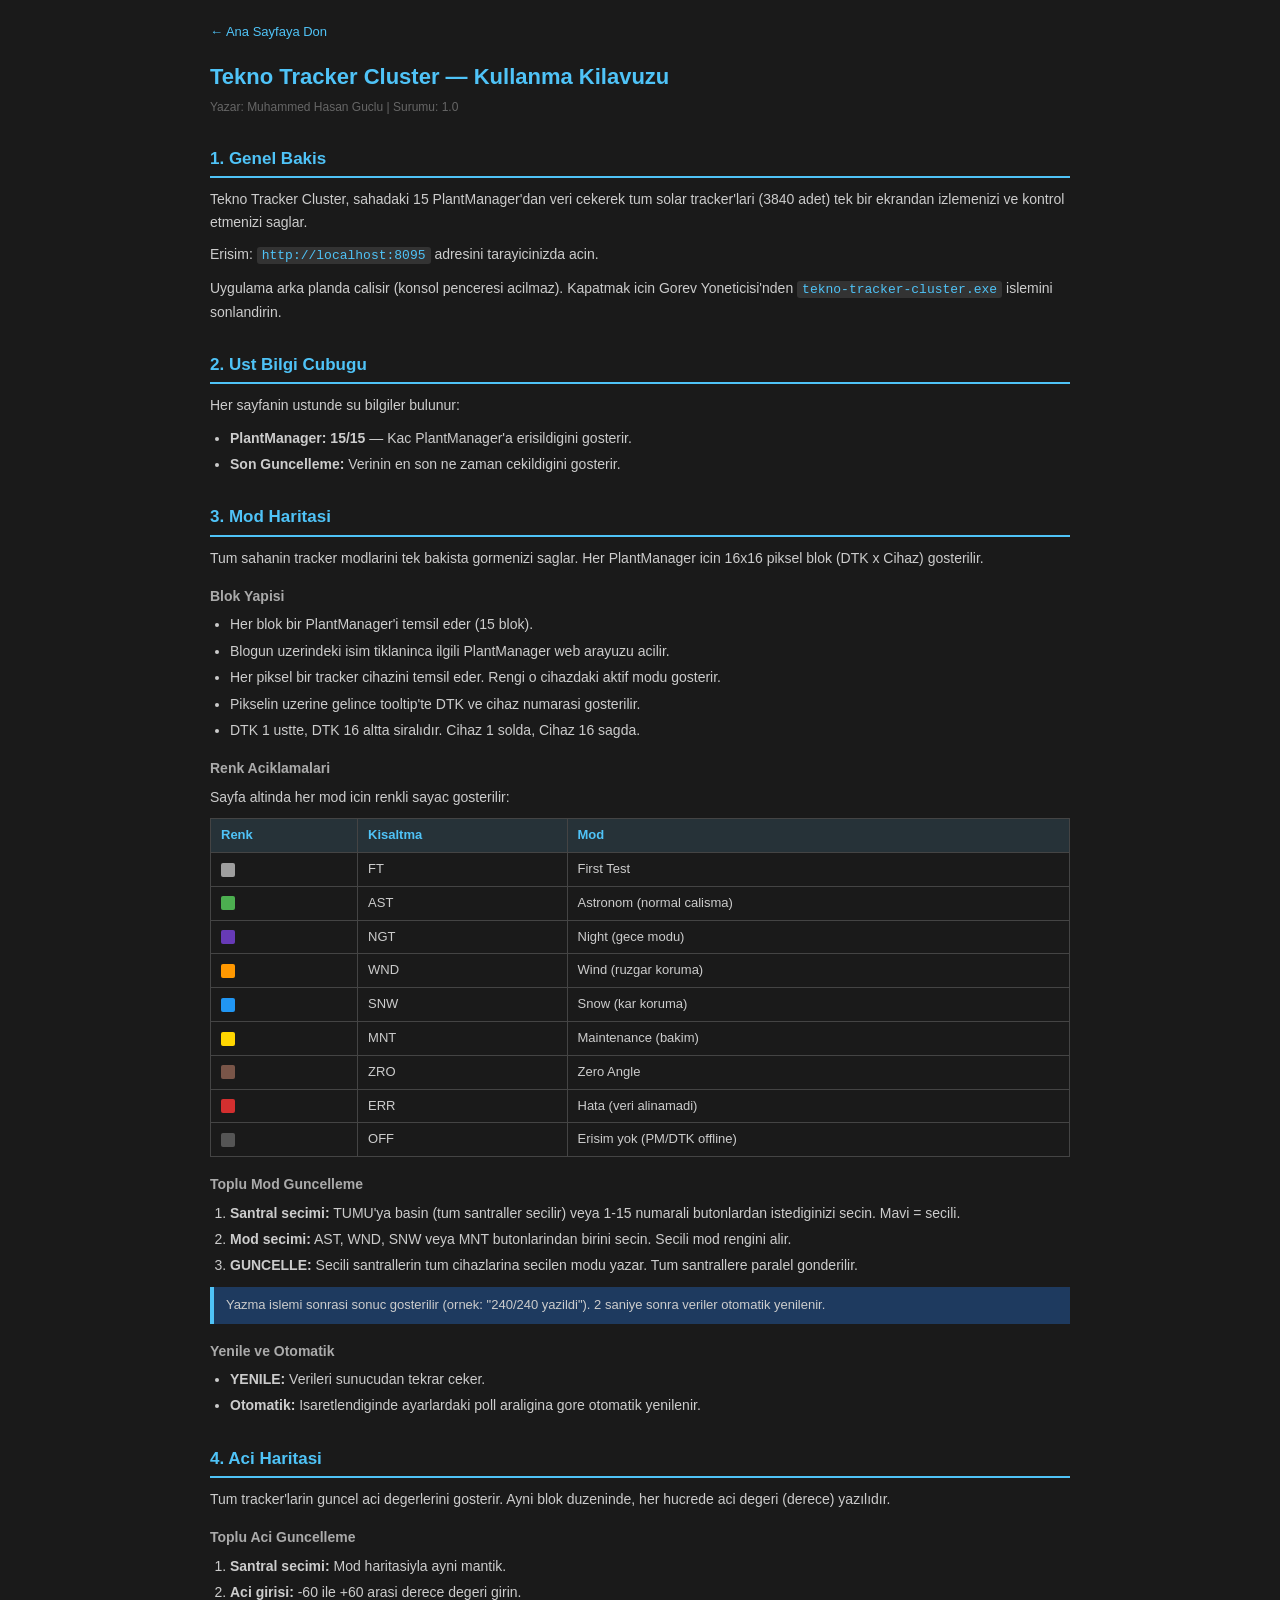
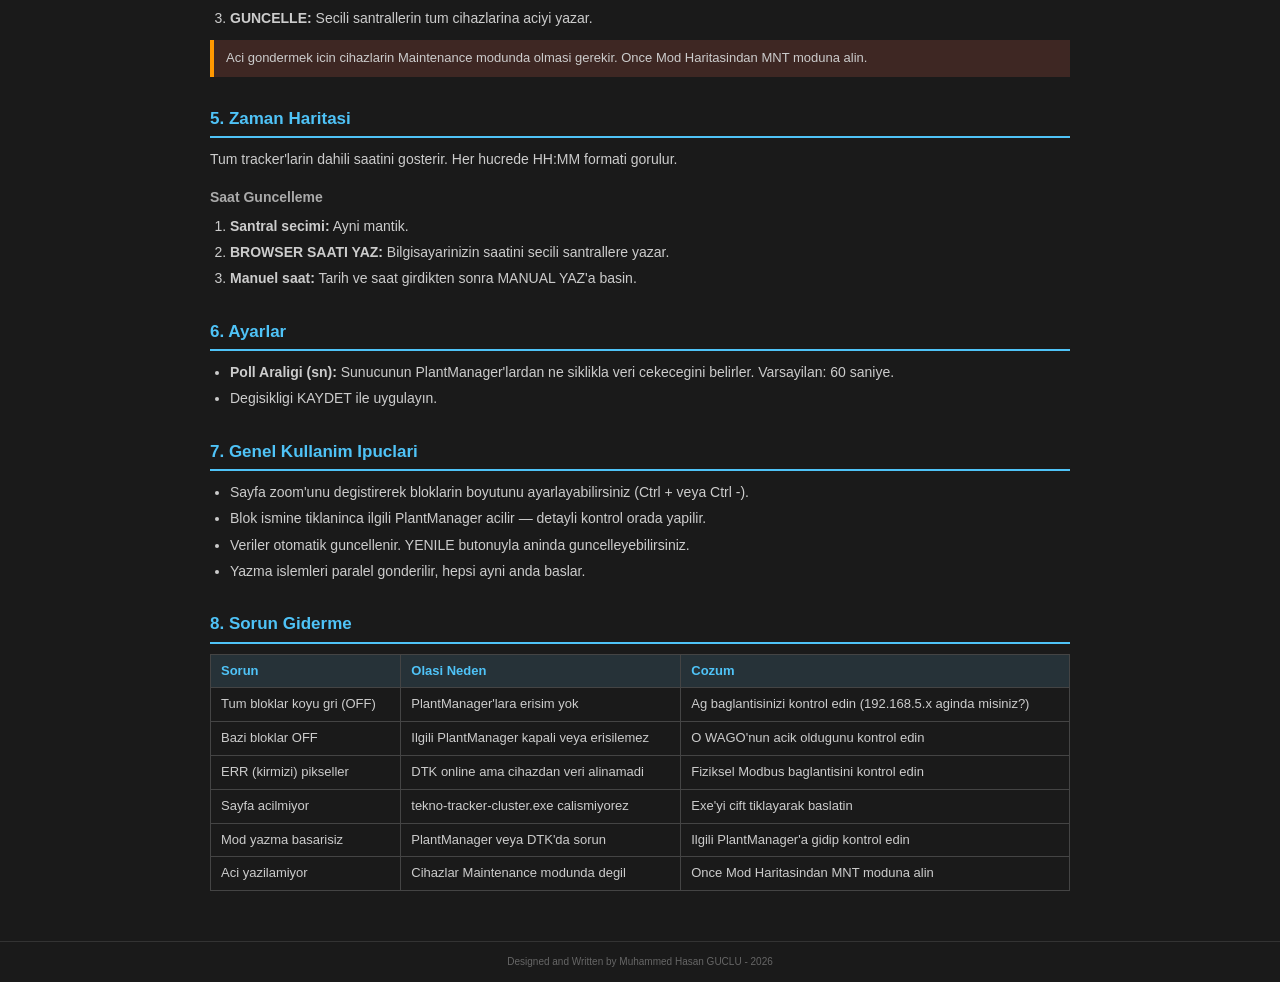
<file: static/kilavuz.html>
<!DOCTYPE html>
<html lang="tr">
<head>
    <meta charset="UTF-8">
    <meta name="viewport" content="width=device-width, initial-scale=1.0">
    <title>Tekno Tracker Cluster — Kullanma Kilavuzu</title>
    <style>
        * { margin: 0; padding: 0; box-sizing: border-box; }
        body { font-family: "Segoe UI", Arial, sans-serif; font-size: 14px; background: #1a1a1a; color: #ccc; line-height: 1.6; }
        .container { max-width: 900px; margin: 0 auto; padding: 20px; }
        h1 { font-size: 22px; color: #4FC3F7; margin-bottom: 4px; }
        .subtitle { font-size: 12px; color: #666; margin-bottom: 20px; }
        h2 { font-size: 17px; color: #4FC3F7; margin-top: 28px; margin-bottom: 10px; border-bottom: 2px solid #4FC3F7; padding-bottom: 4px; }
        h3 { font-size: 14px; color: #aaa; margin-top: 16px; margin-bottom: 6px; }
        p { margin-bottom: 10px; }
        ul, ol { margin-left: 20px; margin-bottom: 10px; }
        li { margin-bottom: 4px; }
        code { background: #333; padding: 1px 5px; border-radius: 3px; font-family: "Courier New", monospace; font-size: 13px; color: #4FC3F7; }
        .note { background: #1e3a5f; border-left: 4px solid #4FC3F7; padding: 8px 12px; margin: 10px 0; font-size: 13px; }
        .warn { background: #3e2723; border-left: 4px solid #FF9800; padding: 8px 12px; margin: 10px 0; font-size: 13px; }
        table { border-collapse: collapse; width: 100%; margin: 10px 0; font-size: 13px; }
        th, td { border: 1px solid #444; padding: 6px 10px; text-align: left; }
        th { background: #263238; color: #4FC3F7; }
        .back { display: inline-block; margin-bottom: 16px; color: #4FC3F7; text-decoration: none; font-size: 13px; }
        .back:hover { text-decoration: underline; }
        .color-box { display: inline-block; width: 14px; height: 14px; border-radius: 2px; vertical-align: middle; margin-right: 4px; }
    </style>
</head>
<body>
<div class="container">

<a href="/" class="back">← Ana Sayfaya Don</a>

<h1>Tekno Tracker Cluster — Kullanma Kilavuzu</h1>
<div class="subtitle">Yazar: Muhammed Hasan Guclu | Surumu: 1.0</div>

<h2>1. Genel Bakis</h2>
<p>Tekno Tracker Cluster, sahadaki 15 PlantManager'dan veri cekerek tum solar tracker'lari (3840 adet) tek bir ekrandan izlemenizi ve kontrol etmenizi saglar.</p>
<p>Erisim: <code>http://localhost:8095</code> adresini tarayicinizda acin.</p>
<p>Uygulama arka planda calisir (konsol penceresi acilmaz). Kapatmak icin Gorev Yoneticisi'nden <code>tekno-tracker-cluster.exe</code> islemini sonlandirin.</p>

<h2>2. Ust Bilgi Cubugu</h2>
<p>Her sayfanin ustunde su bilgiler bulunur:</p>
<ul>
    <li><strong>PlantManager: 15/15</strong> — Kac PlantManager'a erisildigini gosterir.</li>
    <li><strong>Son Guncelleme:</strong> Verinin en son ne zaman cekildigini gosterir.</li>
</ul>

<h2>3. Mod Haritasi</h2>
<p>Tum sahanin tracker modlarini tek bakista gormenizi saglar. Her PlantManager icin 16x16 piksel blok (DTK x Cihaz) gosterilir.</p>

<h3>Blok Yapisi</h3>
<ul>
    <li>Her blok bir PlantManager'i temsil eder (15 blok).</li>
    <li>Blogun uzerindeki isim tiklaninca ilgili PlantManager web arayuzu acilir.</li>
    <li>Her piksel bir tracker cihazini temsil eder. Rengi o cihazdaki aktif modu gosterir.</li>
    <li>Pikselin uzerine gelince tooltip'te DTK ve cihaz numarasi gosterilir.</li>
    <li>DTK 1 ustte, DTK 16 altta siralıdır. Cihaz 1 solda, Cihaz 16 sagda.</li>
</ul>

<h3>Renk Aciklamalari</h3>
<p>Sayfa altinda her mod icin renkli sayac gosterilir:</p>
<table>
    <tr><th>Renk</th><th>Kisaltma</th><th>Mod</th></tr>
    <tr><td><span class="color-box" style="background:#9E9E9E"></span></td><td>FT</td><td>First Test</td></tr>
    <tr><td><span class="color-box" style="background:#4CAF50"></span></td><td>AST</td><td>Astronom (normal calisma)</td></tr>
    <tr><td><span class="color-box" style="background:#673AB7"></span></td><td>NGT</td><td>Night (gece modu)</td></tr>
    <tr><td><span class="color-box" style="background:#FF9800"></span></td><td>WND</td><td>Wind (ruzgar koruma)</td></tr>
    <tr><td><span class="color-box" style="background:#2196F3"></span></td><td>SNW</td><td>Snow (kar koruma)</td></tr>
    <tr><td><span class="color-box" style="background:#FFD600"></span></td><td>MNT</td><td>Maintenance (bakim)</td></tr>
    <tr><td><span class="color-box" style="background:#795548"></span></td><td>ZRO</td><td>Zero Angle</td></tr>
    <tr><td><span class="color-box" style="background:#D32F2F"></span></td><td>ERR</td><td>Hata (veri alinamadi)</td></tr>
    <tr><td><span class="color-box" style="background:#555"></span></td><td>OFF</td><td>Erisim yok (PM/DTK offline)</td></tr>
</table>

<h3>Toplu Mod Guncelleme</h3>
<ol>
    <li><strong>Santral secimi:</strong> TUMU'ya basin (tum santraller secilir) veya 1-15 numarali butonlardan istediginizi secin. Mavi = secili.</li>
    <li><strong>Mod secimi:</strong> AST, WND, SNW veya MNT butonlarindan birini secin. Secili mod rengini alir.</li>
    <li><strong>GUNCELLE:</strong> Secili santrallerin tum cihazlarina secilen modu yazar. Tum santrallere paralel gonderilir.</li>
</ol>
<div class="note">Yazma islemi sonrasi sonuc gosterilir (ornek: "240/240 yazildi"). 2 saniye sonra veriler otomatik yenilenir.</div>

<h3>Yenile ve Otomatik</h3>
<ul>
    <li><strong>YENILE:</strong> Verileri sunucudan tekrar ceker.</li>
    <li><strong>Otomatik:</strong> Isaretlendiginde ayarlardaki poll araligina gore otomatik yenilenir.</li>
</ul>

<h2>4. Aci Haritasi</h2>
<p>Tum tracker'larin guncel aci degerlerini gosterir. Ayni blok duzeninde, her hucrede aci degeri (derece) yazılıdır.</p>

<h3>Toplu Aci Guncelleme</h3>
<ol>
    <li><strong>Santral secimi:</strong> Mod haritasiyla ayni mantik.</li>
    <li><strong>Aci girisi:</strong> -60 ile +60 arasi derece degeri girin.</li>
    <li><strong>GUNCELLE:</strong> Secili santrallerin tum cihazlarina aciyi yazar.</li>
</ol>
<div class="warn">Aci gondermek icin cihazlarin Maintenance modunda olmasi gerekir. Once Mod Haritasindan MNT moduna alin.</div>

<h2>5. Zaman Haritasi</h2>
<p>Tum tracker'larin dahili saatini gosterir. Her hucrede HH:MM formati gorulur.</p>

<h3>Saat Guncelleme</h3>
<ol>
    <li><strong>Santral secimi:</strong> Ayni mantik.</li>
    <li><strong>BROWSER SAATI YAZ:</strong> Bilgisayarinizin saatini secili santrallere yazar.</li>
    <li><strong>Manuel saat:</strong> Tarih ve saat girdikten sonra MANUAL YAZ'a basin.</li>
</ol>

<h2>6. Ayarlar</h2>
<ul>
    <li><strong>Poll Araligi (sn):</strong> Sunucunun PlantManager'lardan ne siklikla veri cekecegini belirler. Varsayilan: 60 saniye.</li>
    <li>Degisikligi KAYDET ile uygulayın.</li>
</ul>

<h2>7. Genel Kullanim Ipuclari</h2>
<ul>
    <li>Sayfa zoom'unu degistirerek bloklarin boyutunu ayarlayabilirsiniz (Ctrl + veya Ctrl -).</li>
    <li>Blok ismine tiklaninca ilgili PlantManager acilir — detayli kontrol orada yapilir.</li>
    <li>Veriler otomatik guncellenir. YENILE butonuyla aninda guncelleyebilirsiniz.</li>
    <li>Yazma islemleri paralel gonderilir, hepsi ayni anda baslar.</li>
</ul>

<h2>8. Sorun Giderme</h2>
<table>
    <tr><th>Sorun</th><th>Olasi Neden</th><th>Cozum</th></tr>
    <tr><td>Tum bloklar koyu gri (OFF)</td><td>PlantManager'lara erisim yok</td><td>Ag baglantisinizi kontrol edin (192.168.5.x aginda misiniz?)</td></tr>
    <tr><td>Bazi bloklar OFF</td><td>Ilgili PlantManager kapali veya erisilemez</td><td>O WAGO'nun acik oldugunu kontrol edin</td></tr>
    <tr><td>ERR (kirmizi) pikseller</td><td>DTK online ama cihazdan veri alinamadi</td><td>Fiziksel Modbus baglantisini kontrol edin</td></tr>
    <tr><td>Sayfa acilmiyor</td><td>tekno-tracker-cluster.exe calismiyorez</td><td>Exe'yi cift tiklayarak baslatin</td></tr>
    <tr><td>Mod yazma basarisiz</td><td>PlantManager veya DTK'da sorun</td><td>Ilgili PlantManager'a gidip kontrol edin</td></tr>
    <tr><td>Aci yazilamiyor</td><td>Cihazlar Maintenance modunda degil</td><td>Once Mod Haritasindan MNT moduna alin</td></tr>
</table>

</div>
<footer style="text-align:center;padding:12px;font-size:10px;color:#666;border-top:1px solid #333;margin-top:20px">
    Designed and Written by Muhammed Hasan GUCLU - 2026
</footer>
</body>
</html>
</file>
